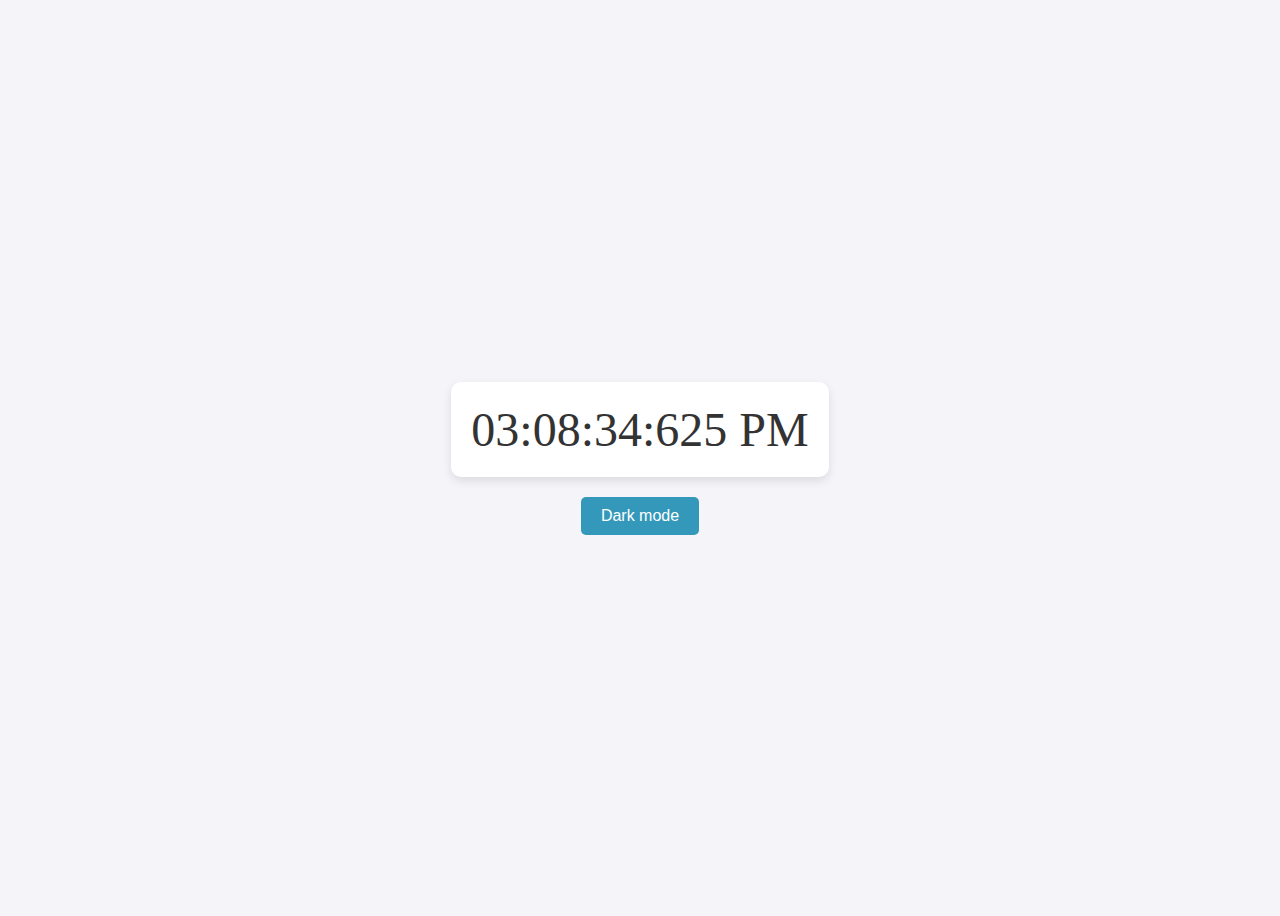
<file: index.html>
<!DOCTYPE html>
<html lang="en">
<head>
    <meta charset="UTF-8">
    <meta name="viewport" content="width=device-width, initial-scale=1.0">
    <link href="style.css" rel="stylesheet">
    <title>Digital clock</title>
</head>
<body>
    <div id="myClockDisplay" onload="showTime()"></div>
    <div>
        <button id="themeToggle" onclick="toggleTheme()">Dark mode</button>
    </div>
    <script src="script.js"></script>
</body>
</html>
</file>
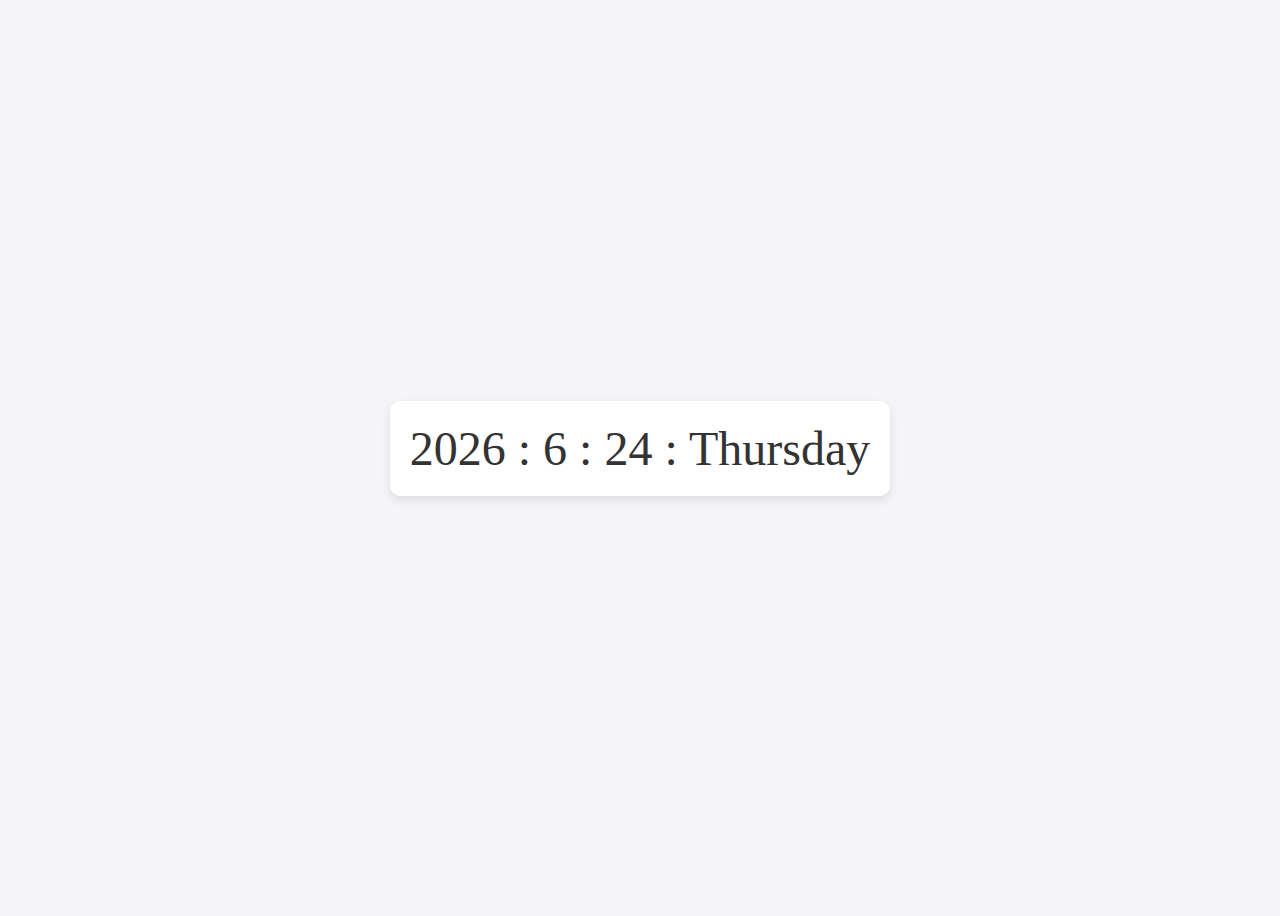
<file: Afterclass.html>
<!DOCTYPE html>
<html lang="en">

<head>
    <meta charset="UTF-8">
    <meta name="viewport" content="width=device-width, initial-scale=1.0">
    <link href="Afterclass.css" rel="stylesheet">
    <title>Digital clock</title>
</head>

<body>
    <div id="DateDisplay" onload="showTime()"></div>
    <script src="Afterclass.js"></script>
</body>

</html>
</file>
<file: style.css>
body{
    display: flex;
    justify-content: center;
    align-items: center;
    height: 100vh;
    background-color: #f4f4f9;
    color: #333;
    transition: background-color 0.3s, color 0.3s;
    flex-direction: column;
}

#myClockDisplay{
    font-size: 3rem;
    padding: 20px;
    background-color: #fff;
    border-radius: 10px;
    box-shadow: 0px 4px 10px #0000001a;
    margin-bottom: 20px;
}

#themeToggle{
    padding: 10px 20px;
    font-size: 16px;
    background-color: #3498bb;
    color: #fff;
    border: none;
    border-radius: 5px;
    cursor: pointer;
    transition: background-color 0.3s;
}

#themeToggle:hover {
    background-color:#2980b9 ;
}

.darkMode{
    background-color: #2c3e50;
    color: #ecf0f1;
}

.darkMode #myClockDisplay{
    background-color: #2c3e50;
    color: #ecf0f1;
}

.darkMode #themeToggle{
    background-color: #1abc9c;
}

.darkMode #themeToggle:hover {
    background-color: #16a085;
}
</file>
<file: Afterclass.css>
body {
    display: flex;
    justify-content: center;
    align-items: center;
    height: 100vh;
    background-color: #f4f4f9;
    color: #333;
    transition: background-color 0.3s, color 0.3s;
    flex-direction: column;
}

#DateDisplay{
        font-size: 3rem;
        padding: 20px;
        background-color: #fff;
        border-radius: 10px;
        box-shadow: 0px 4px 10px #0000001a;
        margin-bottom: 20px;
    }
</file>
